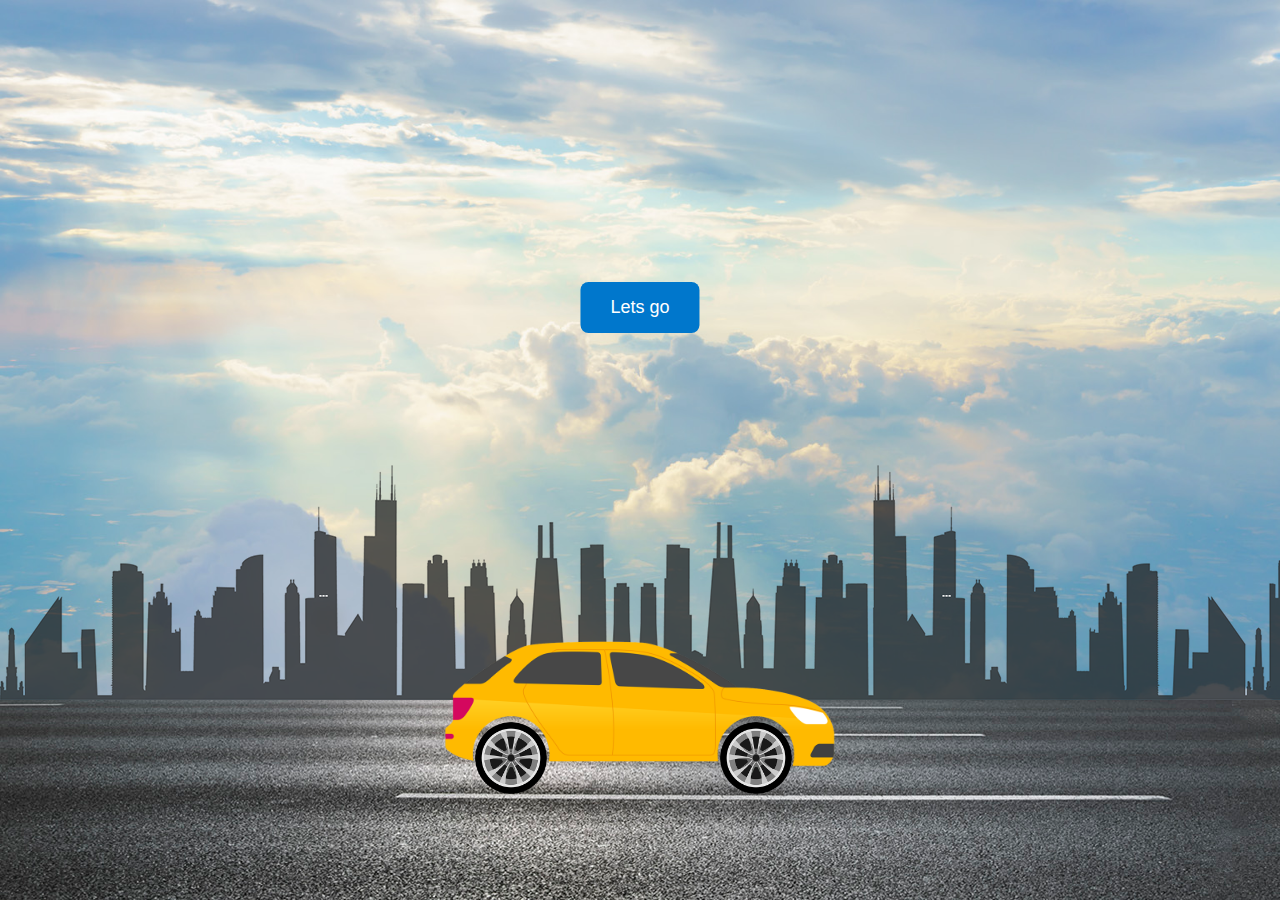
<file: final project web/index2.html>
<!DOCTYPE html>
<html>
<head>
    <title>car</title>
    <link rel="stylesheet" href="style2.css">
</head>
<body>
    <div class="hero">
        <div class="highway"></div>
        <div class="city"></div>
        <div class="car"><img src="car.png"></div>
        <div class="wheel"><img src="wheel.png" class="back-wheel">
            <img src="wheel.png" class="front-wheel">
        </div>
    </div>
    
    <a href="index.html" target="_blank">
        <button class="request-button">Lets go</button>
    </a>
    
    
    
</body>
</html>
</file>
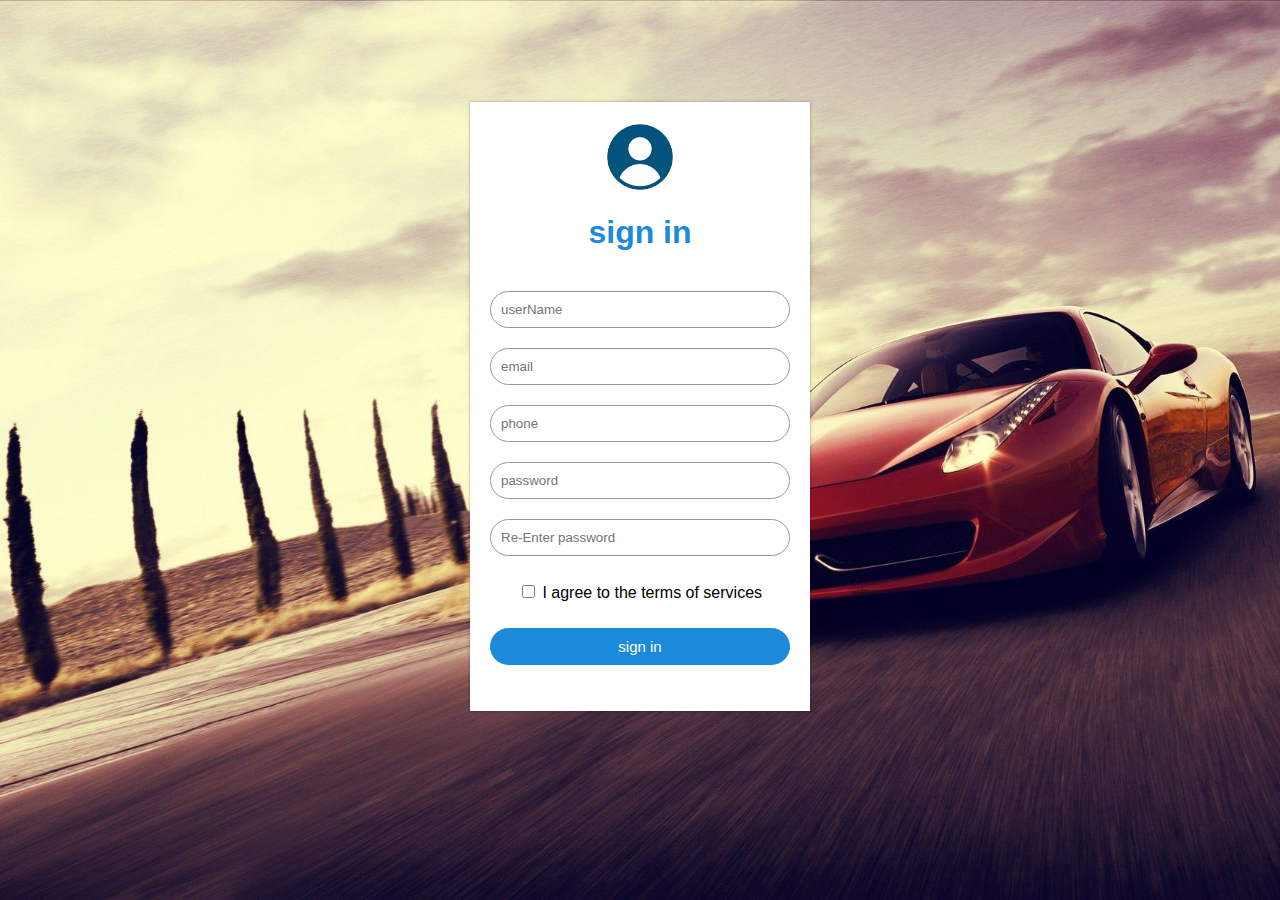
<file: final project web/sign-in.html>
<html>
<head>
<title>sign up website car</title>
<link rel="stylesheet" href="style-signup.css"
</head>
<body>
    <div class="sign-up-website">
   <img src="image/2.png">
        <h1>sign in </h1>
        <form>
        <input type="userName" class="input-box" placeholder="userName">
        <input type="email" class="input-box" placeholder="email">
    <input type="phone" class="input-box" placeholder="phone">
    <input type="password" class="input-box" placeholder="password">
    <input type="password" class="input-box" placeholder="Re-Enter password">
    <p><span><input type="checkbox"></span>
        I agree to the terms of services
    </p>
    <a href="index.html" target="_blank">
    <button type="button" class="signup-btn"> sign in
    </button>
</a>
</form>
    </html>
</file>
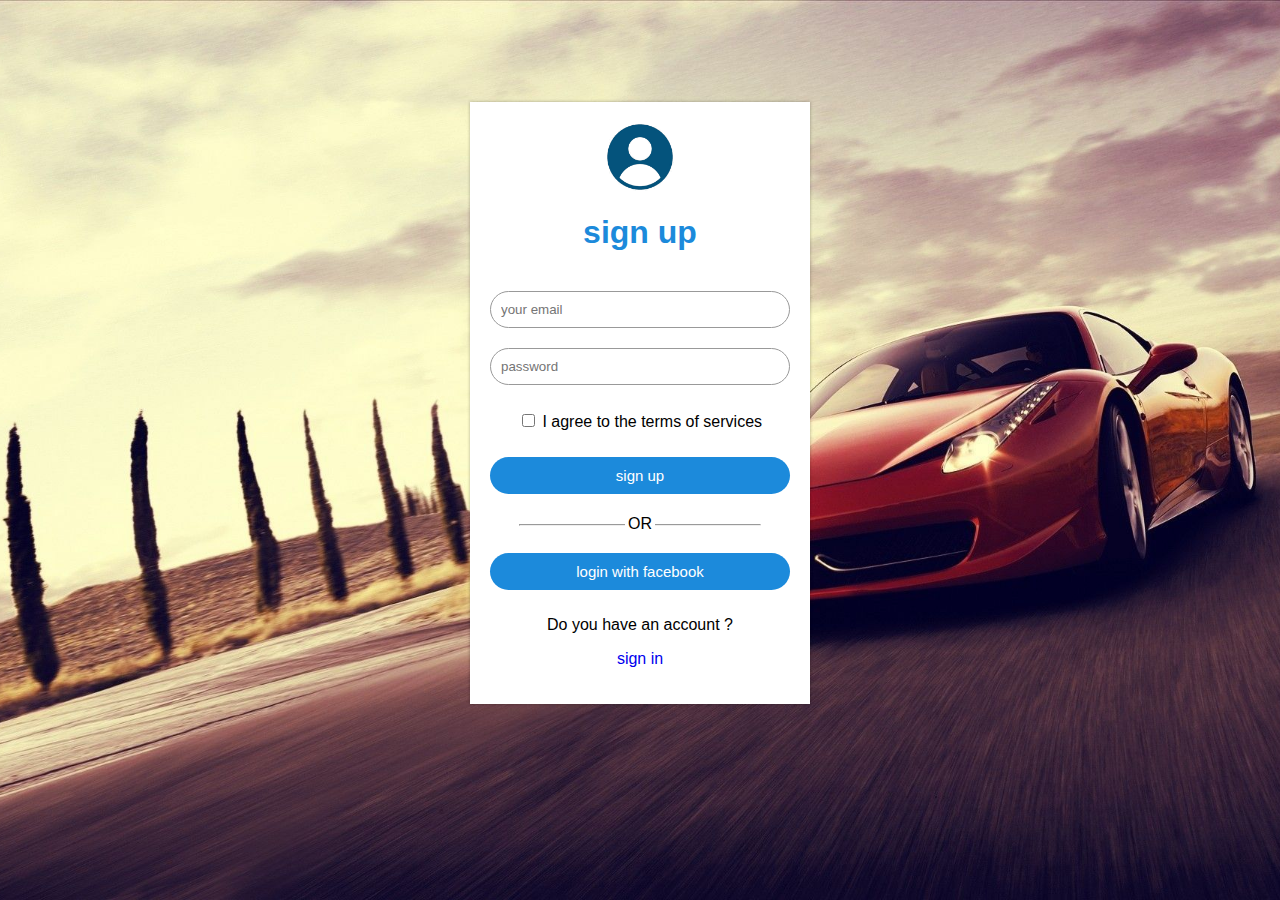
<file: final project web/sign-up.html>
<html>
<head>
<title>sign up website car</title>
<link rel="stylesheet" href="style-signup.css"
</head>
<body>
    <div class="sign-up-website">
   <img src="image/2.png">
        <h1>sign up </h1>
<form>
    <input type="email" class="input-box" placeholder="your email">
    <input type="password" class="input-box" placeholder="password">
<p><span><input type="checkbox"></span>
    I agree to the terms of services
</p>
<a href="index.html" target="_blank">
    <button type="button" class="signup-btn"> sign up
    </button>
</a>
<hr>
    <p class="or">OR</p>
    <button type="button" class="signup-btn"> login with facebook 
    </button>
    <p>Do you have an account ? </p><a href="sign-in.html">sign in</a> 
   
</form>    
</div>



</body>








</html>
</file>
<file: final project web/style2.css>
*
{
  margin: 0;
  padding: 0;
}
.hero
{
  height: 100vh;
  width: 100%;
  background-image: url(sky.jpg);
background-size: cover;
background-position: center;
position: relative;
overflow-x:hidden ;
}
.highway
{
  height: 200px;
  width: 500%;
  display: block;
background-image: url(road.jpg);
position: absolute;
bottom: 0;
left: 0;
right: 0;
z-index: 1;
background-repeat: repeat-x;
animation: highway 5s linear  infinite;
}

@keyframes highway
{
  100%{
    transform: translateX(-3400px);
  }
}
.city
{
  height: 250px;
width: 500%;
background-image: url(city.png);
position: absolute;
bottom: 200px;
left: 0;
right: 0;
display: block;
z-index: 1;
background-repeat: repeat-x;
animation: city 20s linear infinite;
}
@keyframes city
{
  100%{
    transform: translatex(-1400px);
  }
}
.car
{
  width: 400px;
  left: 50%;
  bottom: 100px;
  transform: translateX(-50%);
  position: absolute;
  z-index: 2;
}
.car img
{
  width: 100%;
  animation: car is linear infinite;
}
@keyframes car
{
  100%{
    transform: translateY(-1px);
  }
  50%{
    transform: translateY(1px);
  }
 0%{
    transform: translateY(-1px);
  }
}
.wheel
{
  left: 50%;
  bottom: 178px;
  transform: translateX(-50%);
  position: absolute;
  z-index: 2;
}
.wheel img
{
  width: 72px;
  height: 72px;
animation: wheel 1s linear infinite;
}
.back-wheel
{
  left: -165px;
  position: absolute;
}
.front-wheel
{
  left: 80px;
  position: absolute;
}
@keyframes wheel
{
  100%{
    transform: rotate(360deg);
  }
}.request-button {
  position: absolute;
  bottom: 15cm; /* قم بتعديل هذا الرقم حسب الحاجة */
  left: 50%;
  transform: translateX(-50%);
  padding: 15px 30px; /* زيادة حجم الزر */
  font-size: 18px; /* زيادة حجم النص */
  background-color: #0077cc; /* لون خلفية الزر الأزرق */
  color: #fff; /* لون نص الزر */
  border: none;
  border-radius: 8px; /* زيادة دائرية حواف الزر */
  cursor: pointer;
  transition: background-color 0.3s;

  /* إضافة خصائص flex لتحسين وسطية الزر */
  display: flex;
  justify-content: center;
  align-items: center;
}

/* تحسين تنسيق زر التحرك عند التحويل عليه */
.request-button:hover {
  background-color: #005194; /* تعديل لون خلفية الزر عند التحويل عليه */
}
</file>
<file: final project web/style-signup.css>
body
{
    margin: 0;
padding: 0;
font-family: sans-serif;
background-image: url(image/R.jpg);
background-size: cover; /* تعيين حجم الصورة بناءً على حجم نافذة المتصفح */
background-position: center; /* توسيط الصورة في الشاشة */
background-repeat: no-repeat; /* عدم تكرار الصورة */
}
.sign-up-website
{
width: 300px;
box-shadow: 0 0 3px rgba(0, 0, 0, 0.3);
background: #fff;
padding: 20px;
margin: 8% auto 0 ;
text-align: center;

}
.sign-up-website h1
{
    color: #1c8adb;
    margin-bottom: 30px;
}
.input-box
{
    border-radius: 20px;
    padding: 10px;
    margin: 10px 0;
    width: 100%;
    border: 1px solid #999;
    outline: none;
}
button
{
color: #fff;
width: 100%;
padding: 10px;
border-radius: 20px;
font-size: 15px;
margin: 10px 0;
border: none;
outline: none;
cursor: pointer;
}
.signup-btn
{
    background-color: #1c8adb;
}
.twitter-btn
{
    background-color: #21afde;

}
a
{
    text-decoration: none;
}
hr
{
    margin-top: 20px;
    width: 80%;
}
.or
{
    background: #fff;
    width: 30px;
    margin: -19 auto 10px;
}
img
{
    width: 70px;
  /*  margin-top: -50px;*/
}
</file>
